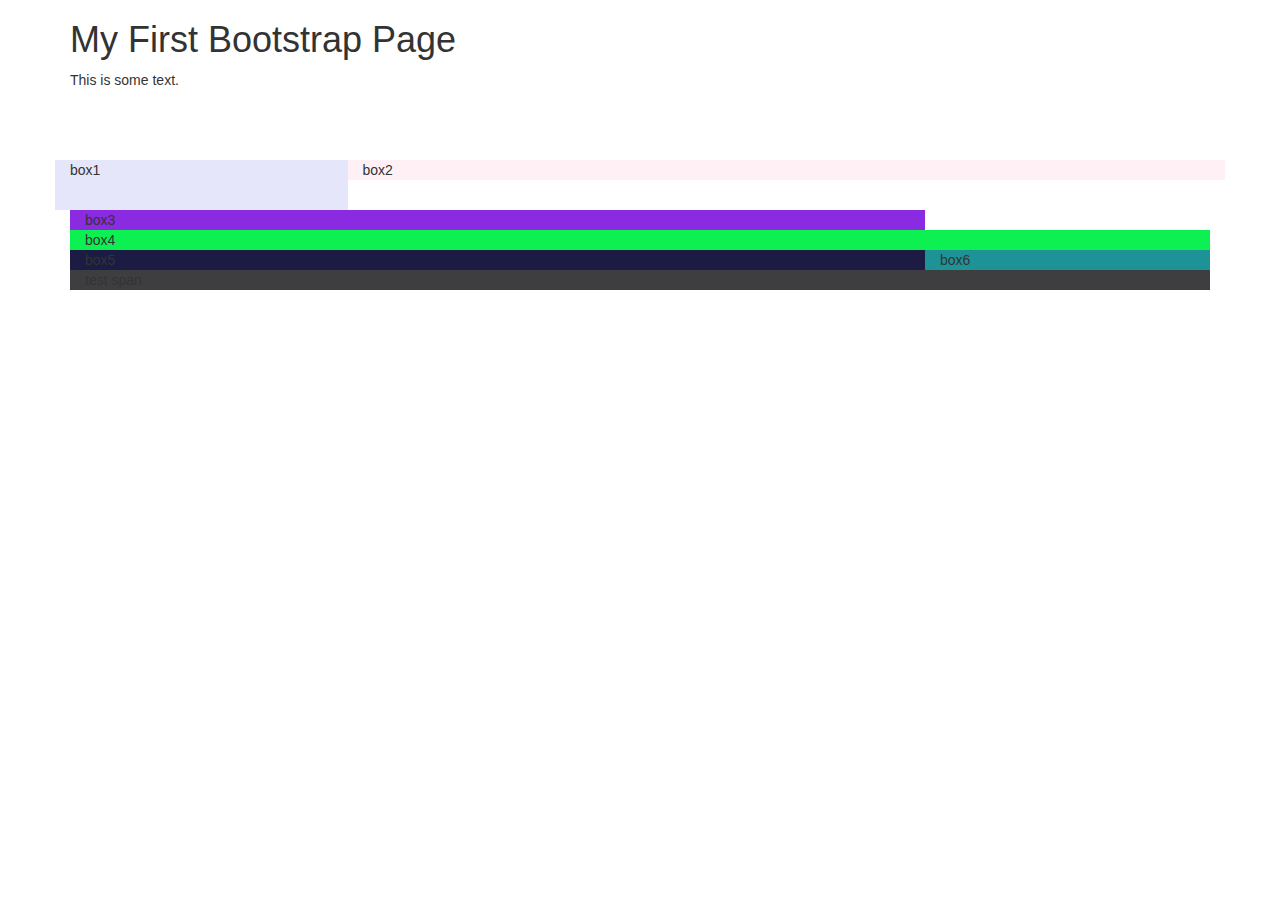
<file: Exercice Bootstrap/html/index.html>
<!DOCTYPE html>
<html lang="en">
<head>
    <meta charset="UTF-8">
    <meta http-equiv="X-UA-Compatible" content="IE=edge">
    <meta name="viewport" content="width=device-width, initial-scale=1.0">
    <title>Document</title>
    <link rel="stylesheet" href="/Exercice Bootstrap/css/style.css">
    <!-- Latest compiled and minified CSS -->
<link rel="stylesheet" href="https://maxcdn.bootstrapcdn.com/bootstrap/3.4.1/css/bootstrap.min.css">

<!-- jQuery library -->
<script src="https://ajax.googleapis.com/ajax/libs/jquery/3.6.0/jquery.min.js"></script>

<!-- Latest compiled JavaScript -->
<script src="https://maxcdn.bootstrapcdn.com/bootstrap/3.4.1/js/bootstrap.min.js"></script>

</head>
<body>
    <div class="container">
        <h1>My First Bootstrap Page</h1>
        <p>This is some text.</p>
      </div>
      <br>
      <br>
      <br>
    <div class="container">
    <div class="row">
            <div class="col-sm-3 toto" style="background-color:lavender;">box1</div> 
            <div class="col-sm-9" style="background-color:lavenderblush;">box2</div>
    </div>
            <div class="col-sm-9" style="background-color:blueviolet;">box3</div>
            <div class="col-sm-12" style="background-color:rgb(12, 241, 81);">box4</div>
            <div class="col-sm-9" style="background-color:rgb(27, 27, 68);">box5</div>
            <div class="col-sm-3" style="background-color:rgb(29, 147, 151);">box6</div>
            <div class="col-sm-12" style="background-color:rgb(62, 62, 65);">test span</div>  
    </div>
    

</body>
</html>
</file>
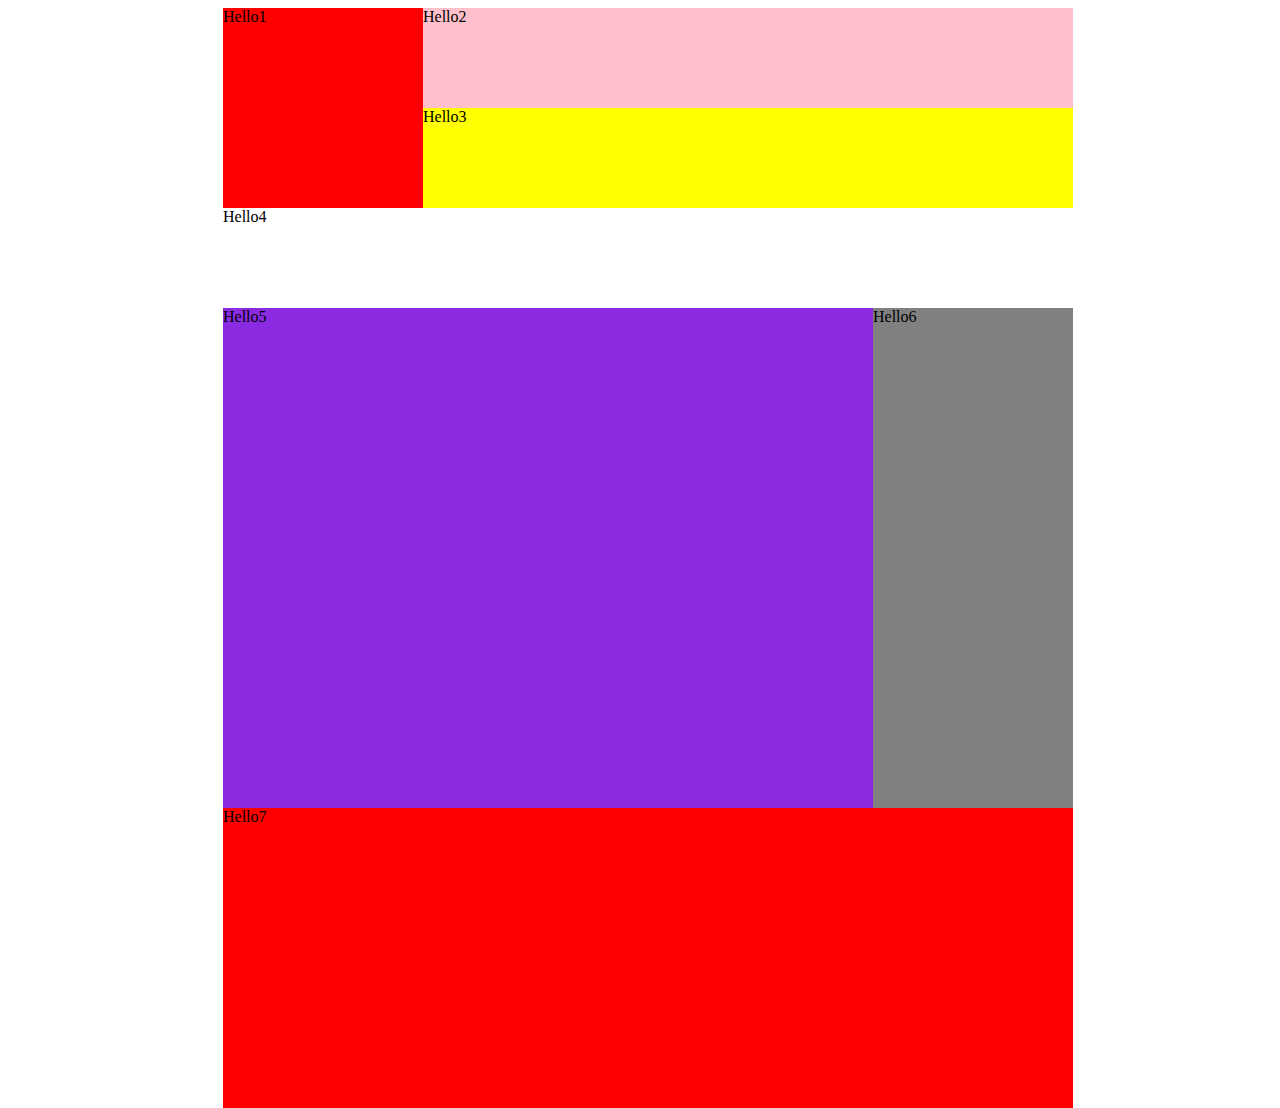
<file: Exercice Div + container/Html/index.html>
<!DOCTYPE html>
<html lang="en">
<head>
    <meta charset="UTF-8">
    <meta http-equiv="X-UA-Compatible" content="IE=edge">
    <meta name="viewport" content="width=device-width, initial-scale=1.0">
    <title>Document</title>
    <link rel="stylesheet" href="/Exercice Div + container/Css/style.css">
</head>
<body>

    <div class="container">
        <div class="box1"> Hello1 </div>
            <div class="box2"> Hello2 </div>
                <div class="box3"> Hello3 </div>
            <div class="box4"> Hello4 </div>
        <div class="box5"> Hello5 </div>
    <div class="box6"> Hello6 </div>
    <div class="box7"> Hello7 </div>
</div>
        
</body>
</html>
</file>
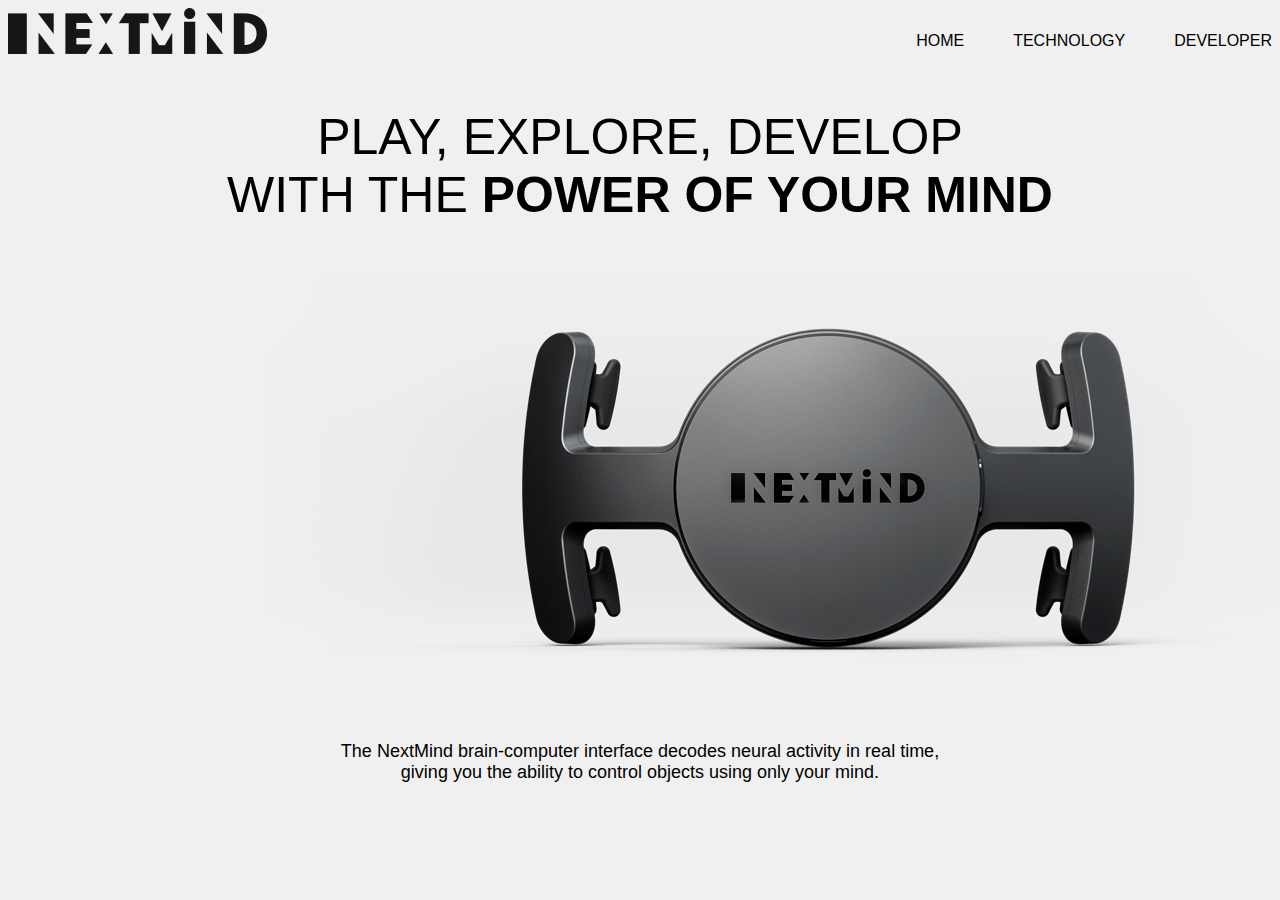
<file: Exercice NextMind/html/index.html>
<!DOCTYPE html>
<html lang="en">

<head>
    <meta charset="UTF-8">
    <meta http-equiv="X-UA-Compatible" content="IE=edge">
    <meta name="viewport" content="width=device-width, initial-scale=1.0">
    <title>NextMind</title>
    <link rel="stylesheet" href="/Exercice NextMind/css/style.css">
</head>


<body>
<div class="container">
    <header>
        <nav>
            <img src="/Exercice NextMind/images/ICO_NX_DARK.png" alt="Logo">
            <ul>
                <li>HOME</li>
                <li>TECHNOLOGY</li>
                <li>DEVELOPER</li>
            </ul>
            <p>
                PLAY, EXPLORE, DEVELOP
                <br>
                WITH THE <b>POWER OF YOUR MIND</b>
            </p>
            <div class="prototype">
                <img src="/Exercice NextMind/images/nextmind_front-e1649168830948.png" alt="prototype">
            </div>        
        </nav>
    <div class="endheader">
        <p>
            The NextMind brain-computer interface decodes neural activity in real time,
            <br> 
            giving you the ability to control objects using only your mind.
        </p>
    </div>
    </header>
</div>

</body>

</html>
</file>
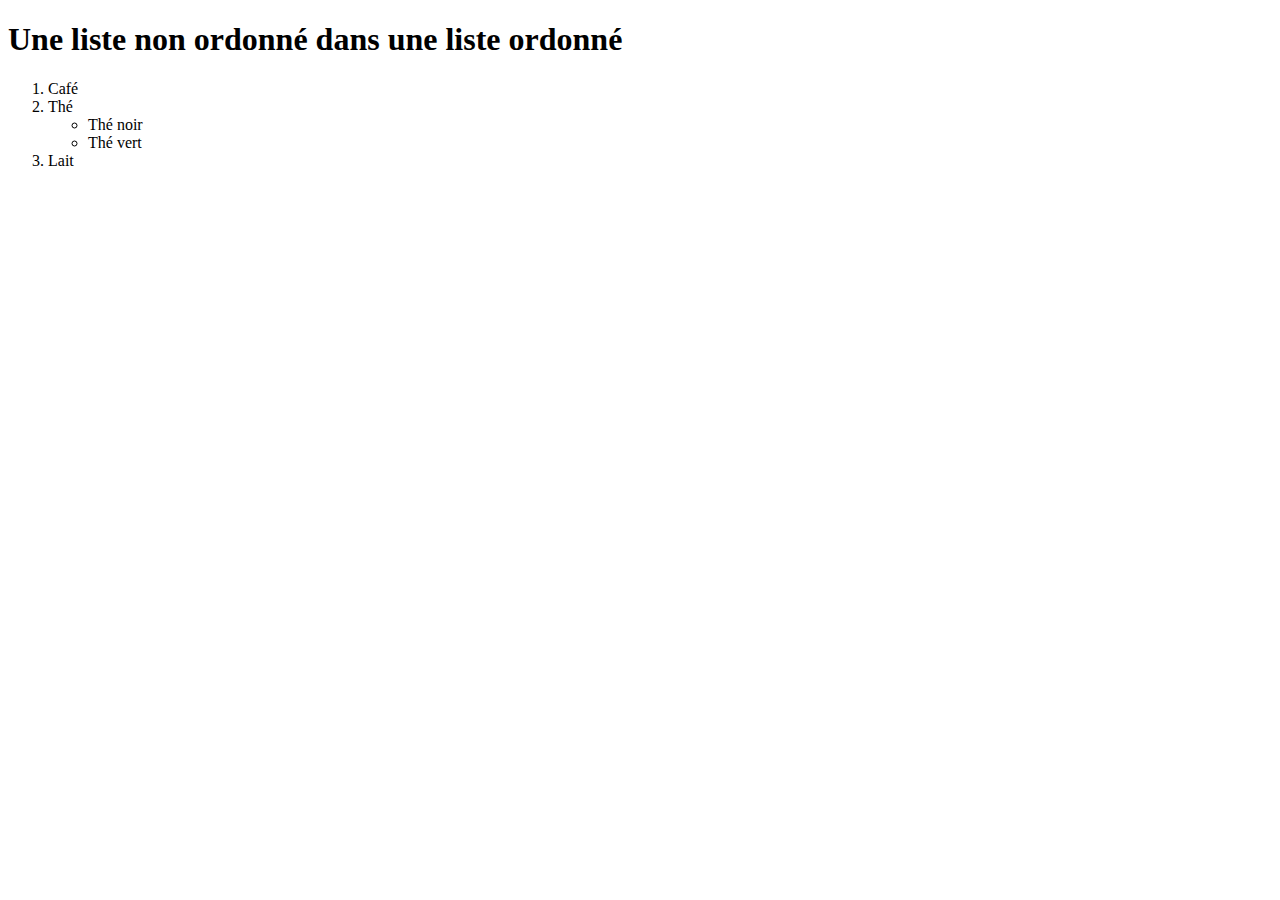
<file: Exercice liste non organisé/List organisé.html>
<!DOCTYPE html>
<html>
<body>

<h1>Une liste non ordonné dans une liste ordonné</h1>

<ol>
  <li>Café</li>
  <li>Thé
    <ul>
      <li>Thé noir</li>
      <li>Thé vert</li>
    </ul>
  </li>
  <li>Lait</li>
</ol>

</body>
</html>
</file>
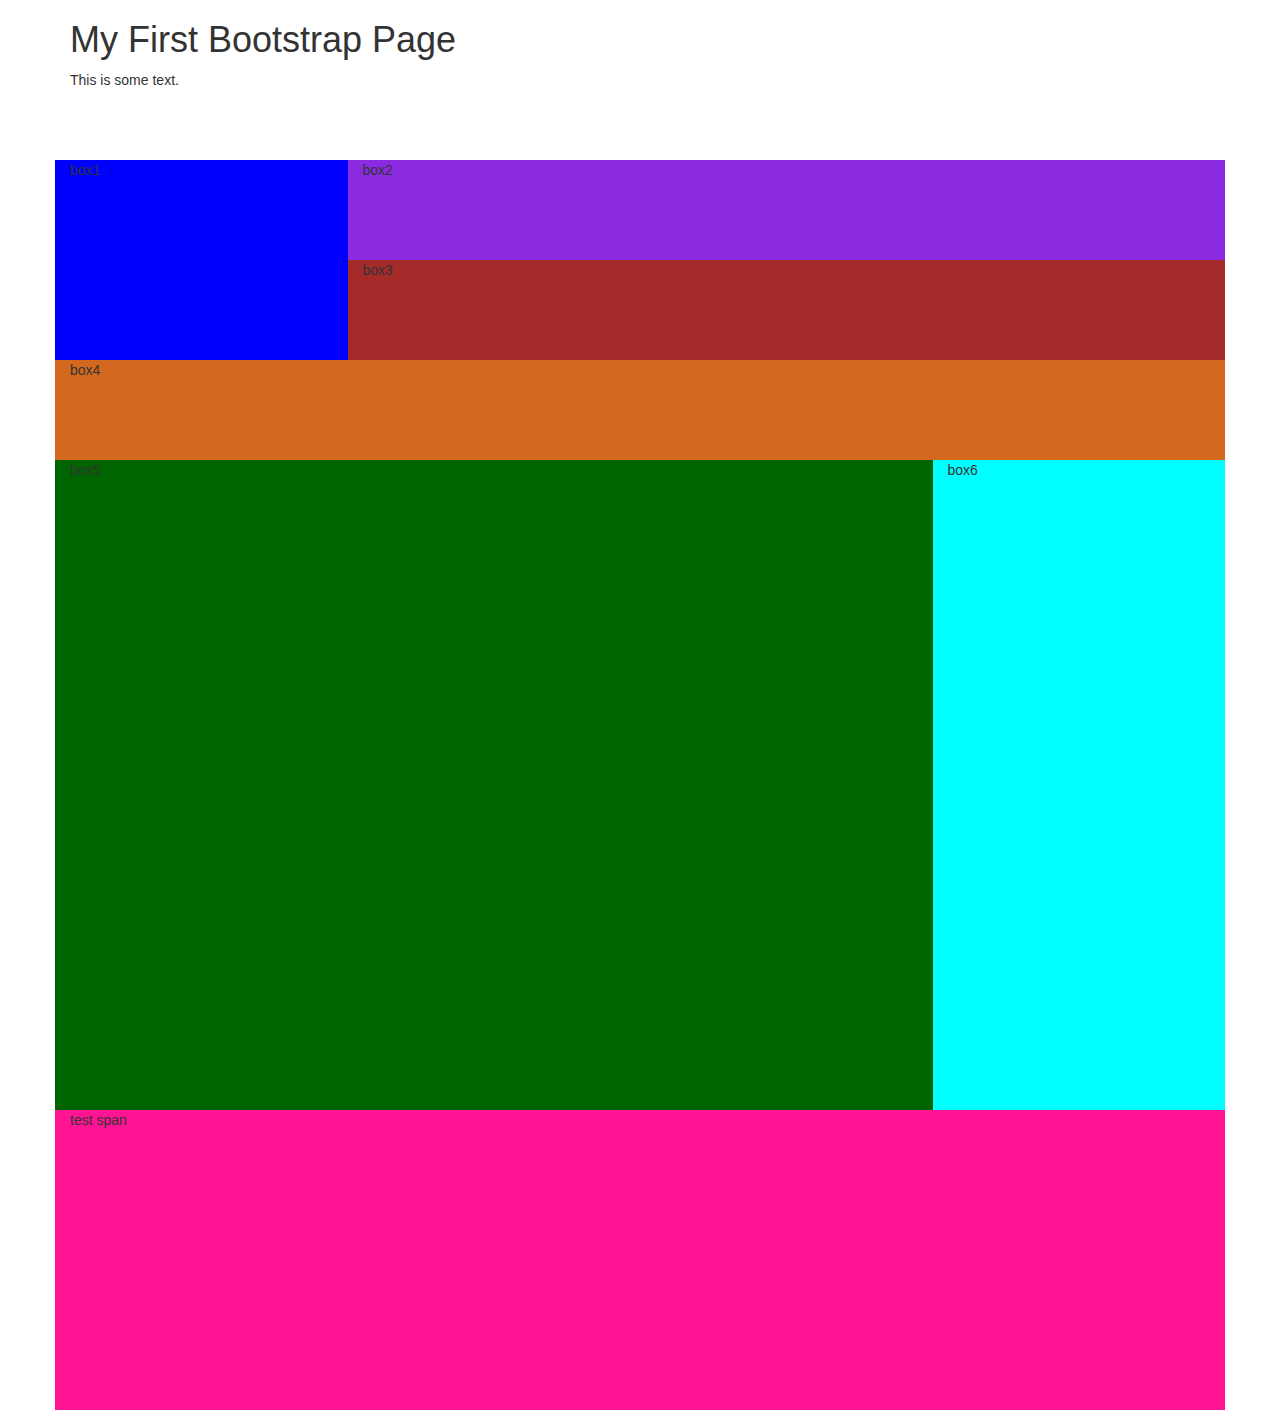
<file: Exercice Bootstrap/html/Div container Boostrap.html>
<!DOCTYPE html>
<html lang="en">
<head>
    <meta charset="UTF-8">
    <meta http-equiv="X-UA-Compatible" content="IE=edge">
    <meta name="viewport" content="width=device-width, initial-scale=1.0">
    <title>Document</title>
    <link rel="stylesheet" href="/Exercice Bootstrap/css/style2boostrap.css">
    <!-- Latest compiled and minified CSS -->
<link rel="stylesheet" href="https://maxcdn.bootstrapcdn.com/bootstrap/3.4.1/css/bootstrap.min.css">

<!-- jQuery library -->
<script src="https://ajax.googleapis.com/ajax/libs/jquery/3.6.0/jquery.min.js"></script>

<!-- Latest compiled JavaScript -->
<script src="https://maxcdn.bootstrapcdn.com/bootstrap/3.4.1/js/bootstrap.min.js"></script>

</head>
<body>
    <div class="container">
        <h1>My First Bootstrap Page</h1>
        <p>This is some text.</p>
      </div>
      <br>
      <br>
      <br>
    <div class="container">
    <div class="row">
            <div class="col-sm-3 a">box1</div> 
            <div class="col-sm-9 a1">box2</div>
            <div class="col-sm-9 a2">box3</div>
            <div class="col-sm-12 a3">box4</div>
            <div class="col-sm-9 a4">box5</div>
            <div class="col-sm-3 a5">box6</div>
            <div class="col-sm-12 a6">test span</div>
    </div>
</file>
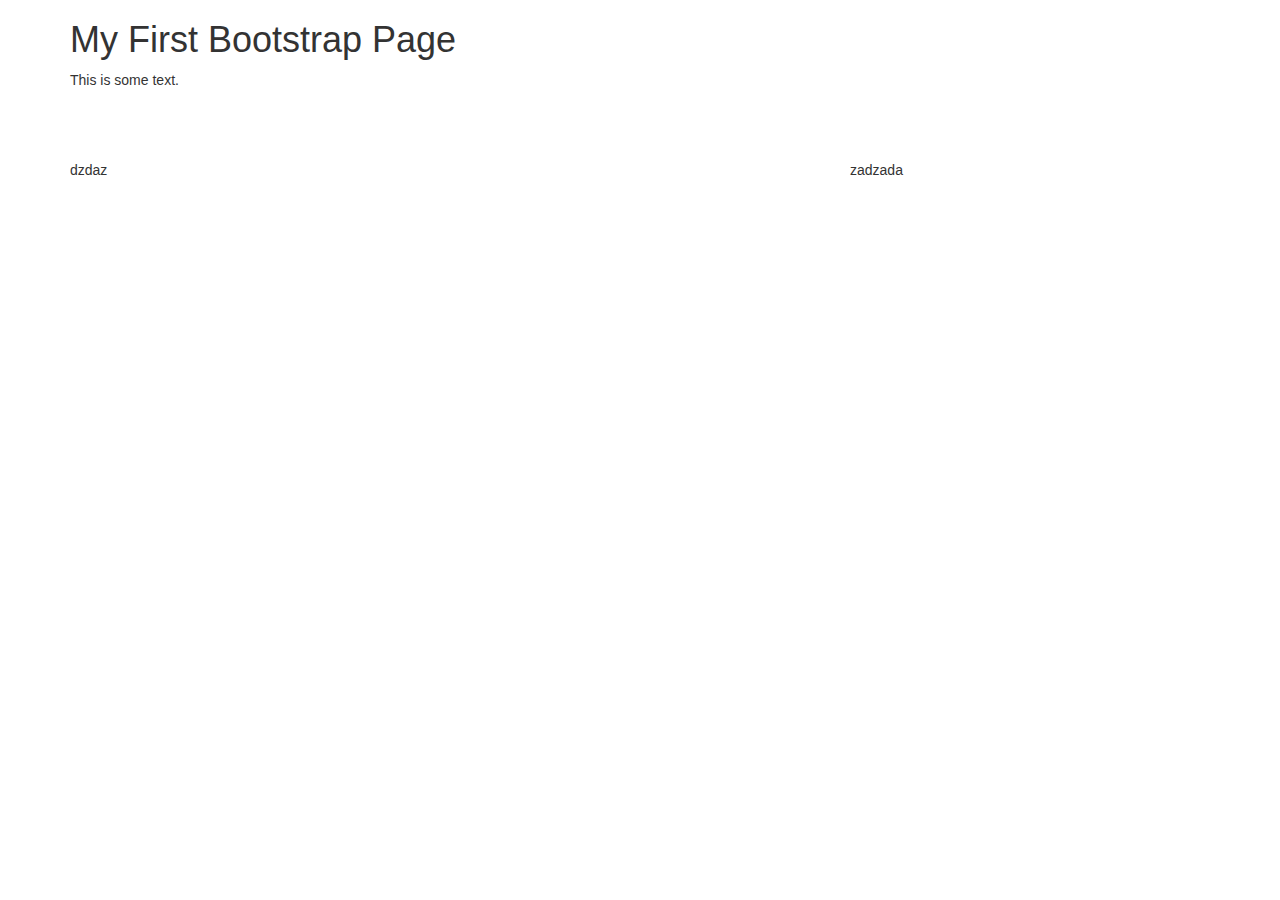
<file: Exercice Bootstrap/html/responsive.html>
<!DOCTYPE html>
<html lang="en">
<head>
    <meta charset="UTF-8">
    <meta http-equiv="X-UA-Compatible" content="IE=edge">
    <meta name="viewport" content="width=device-width, initial-scale=1.0">
    <title>Document</title>
    <link rel="stylesheet" href="/Exercice Bootstrap/css/style.css">
    <!-- Latest compiled and minified CSS -->
<link rel="stylesheet" href="https://maxcdn.bootstrapcdn.com/bootstrap/3.4.1/css/bootstrap.min.css">

<!-- jQuery library -->
<script src="https://ajax.googleapis.com/ajax/libs/jquery/3.6.0/jquery.min.js"></script>

<!-- Latest compiled JavaScript -->
<script src="https://maxcdn.bootstrapcdn.com/bootstrap/3.4.1/js/bootstrap.min.js"></script>

</head>
<body>
    <div class="container">
        <h1>My First Bootstrap Page</h1>
        <p>This is some text.</p>
      </div>
      <br>
      <br>
      <br><div class="container">
        <div class="row">
            <div class="col-12 col-sm-6 col-md-7 col-lg-8">dzdaz</div>
            <div class="col-12 col-sm-6 col-md-5 col-lg-4">zadzada</div>
        </div>
        </div>
        


    

</body>
</html>
</file>
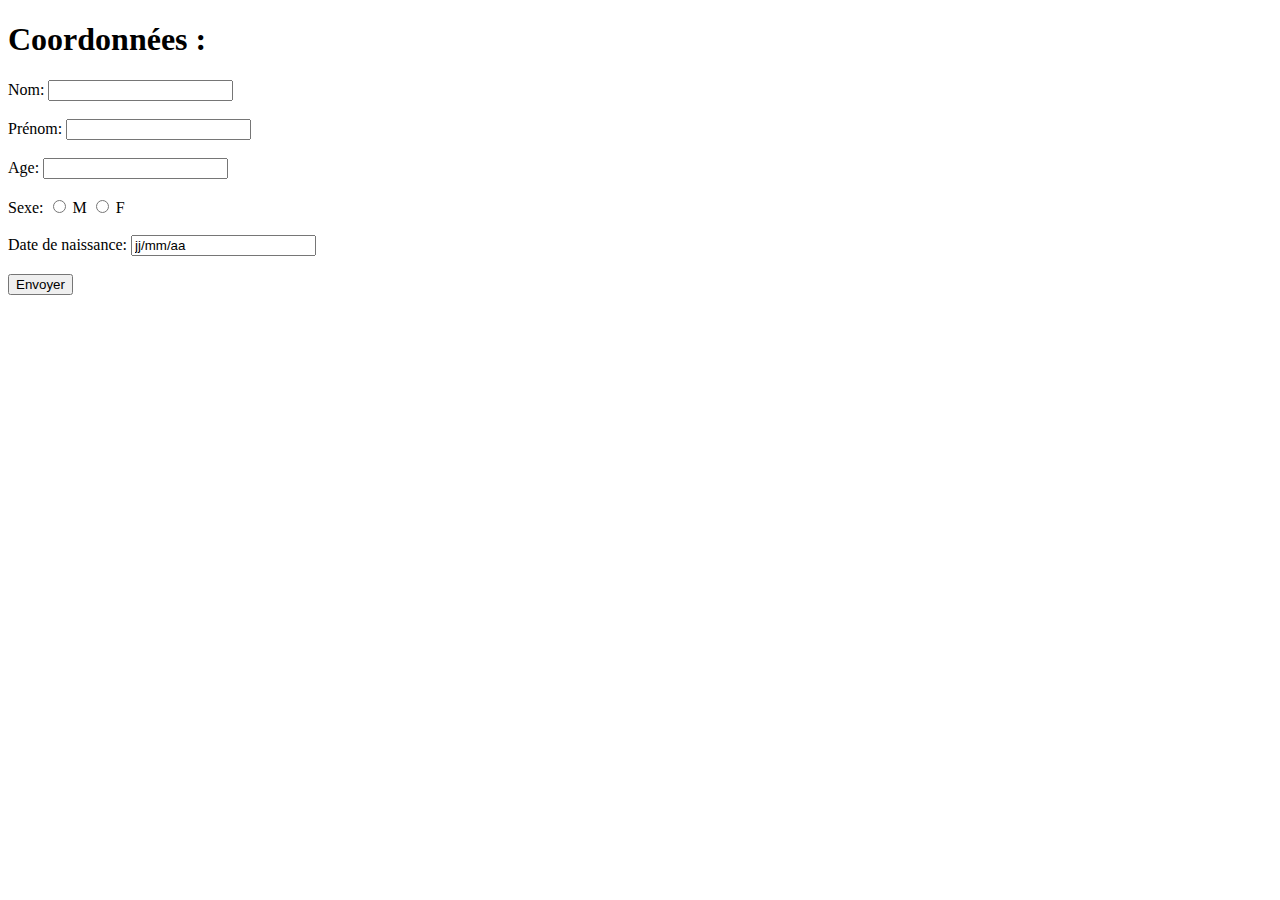
<file: Exercice Formulaire HTML/html/formulairebasique.html>
<!DOCTYPE html>
<html lang="en">

<head>
    <meta charset="UTF-8">
    <meta http-equiv="X-UA-Compatible" content="IE=edge">
    <meta name="viewport" content="width=device-width, initial-scale=1.0">
    <title>Document</title>
</head>

<body>

<h1>Coordonnées :</h1>

    <form>
        <label for="nom">Nom:</label>
        <input type="text" id="nom" value="">
        <br>
        <br>
        <label for="prenom">Prénom:</label>
        <input type="text" id="prenom" value="">
        <br>
        <br>
        <label for="age">Age:</label>
        <input type="text" id="age" value="">
        <br>
        <br>
        <label for="sexe">Sexe:</label>
        <input type="radio" id="sexe" value="M"> M
        <input type="radio" id="sexe" value=""> F
        <br>
        <br>
        <label for="birthdate">Date de naissance:</label>
        <input type="text" id="birthdate" value="jj/mm/aa">
        <br>
        <br>
        <input type="submit" id="submit" value="Envoyer">
    </form>




</body>

</html>
</file>
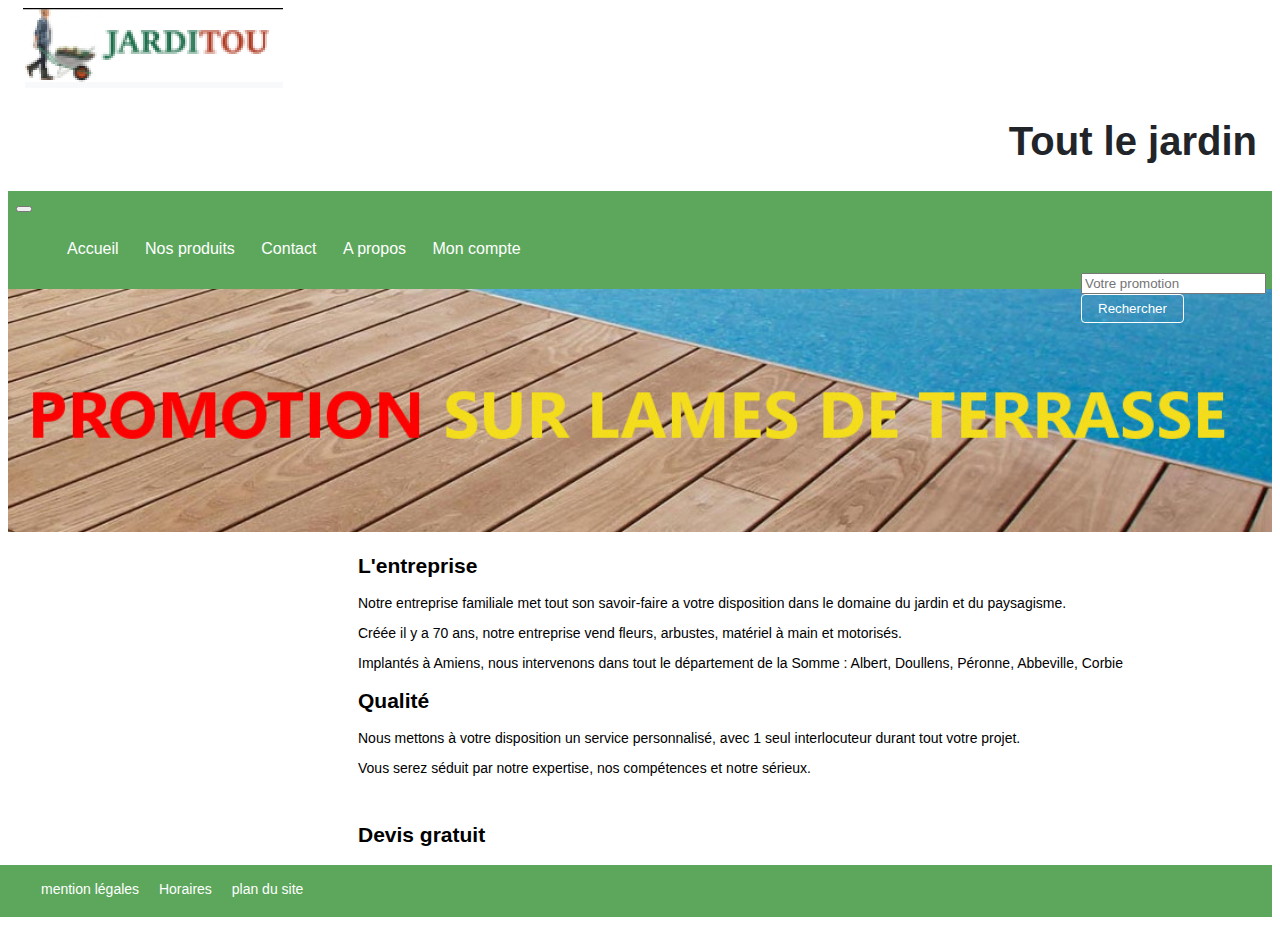
<file: Exercice Jarditou/html/Jarditout.html>
<!DOCTYPE html>
<html lang="en">

<head>
    <meta charset="UTF-8">
    <meta http-equiv="X-UA-Compatible" content="IE=edge">
    <meta name="viewport" content="width=device-width, initial-scale=1.0">
    <title>Document</title>
    <link rel="stylesheet" href="/Exercice Jarditou/css/style.css">
    <link href="https://cdn.jsdelivr.net/npm/bootstrap@5.0.2/dist/css/bootstrap.min.css" rel="stylesheet"
        integrity="sha384-EVSTQN3/azprG1Anm3QDgpJLIm9Nao0Yz1ztcQTwFspd3yD65VohhpuuCOmLASjC" crossorigin="anonymous">
    <script src="https://cdn.jsdelivr.net/npm/bootstrap@5.0.2/dist/js/bootstrap.bundle.min.js"
        integrity="sha384-MrcW6ZMFYlzcLA8Nl+NtUVF0sA7MsXsP1UyJoMp4YLEuNSfAP+JcXn/tWtIaxVXM"
        crossorigin="anonymous"></script>

</head>

<body>
    <header>
        <div class="row">
            <div class="col-2 logotitle">
                <img src="/Exercice Jarditou/img/logo.png" alt="logo">
            </div>
            <div class="col-10 pt-3 sitetitle">
                <h1>Tout le jardin</h1>
            </div>
        </div>
        <nav class="navbar navbar-expand-lg navbar-light bg-light">
            <div class="container-fluid">
                <a class="navbar-brand" href="#"></a>
                <button class="navbar-toggler" type="button" data-bs-toggle="collapse"
                    data-bs-target="#navbarSupportedContent" aria-controls="navbarSupportedContent"
                    aria-expanded="false" aria-label="Toggle navigation">
                    <span class="navbar-toggler-icon"></span>
                </button>
                <div class="collapse navbar-collapse" id="navbarSupportedContent">
                    <ul class="navbar-nav me-auto mb-2 mb-lg-0">
                        <li class="nav-item">
                            <a class="nav-menu" aria-current="page" href="#">Accueil</a>
                        </li>
                        <li class="nav-item">
                            <a class="nav-menu" href="#">Nos produits</a>
                        </li>
                        <li class="nav-item">
                            <a class="nav-menu" href="#">Contact</a>
                        </li>
                        <li class="nav-item">
                            <a class="nav-menu" href="#">A propos</a>
                        </li>
                        <li class="nav-item">
                            <a class="nav-menu" href="#">Mon compte</a>
                        </li>
                        </a>
                        <div class="rechercher">
                            <form class="d-flex">
                                <input class="form-control me-2" type="search" placeholder="Votre promotion"
                                    aria-label="Search">
                                <div class="bouton">
                                    <button class="button" type="submit">Rechercher</button>
                                </div>
                        </div>
                        </form>
                </div>
            </div>
        </nav>
        <div class="promo">
            <img class="promo" src="/Exercice Jarditou/img/promotion.jpg" alt="promo">
        </div>
    </header>

    <div class="centre">
        <h2>L'entreprise</h2>
        <p>Notre entreprise familiale met tout son savoir-faire a votre disposition dans le domaine du jardin et du
            paysagisme.</p>
        <p>Créée il y a 70 ans, notre entreprise vend fleurs, arbustes, matériel à main et motorisés.</p>
        <p>Implantés à Amiens, nous intervenons dans tout le département de la Somme : Albert, Doullens, Péronne,
            Abbeville, Corbie</p>
        <h2>Qualité</h2>
        <p>Nous mettons à votre disposition un service personnalisé, avec 1 seul interlocuteur durant tout votre
            projet.</p>
        <p>Vous serez séduit par notre expertise, nos compétences et notre sérieux.</p>
        <br>
        <h2>Devis gratuit</h2>
    </div>

    <footer>
        <div class="basdepage">
            <ul>
                <li>mention légales</li>
                <li>Horaires</li>
                <li>plan du site</li>
            </ul>
        </div>
    </footer>
</body>

</html>
</file>
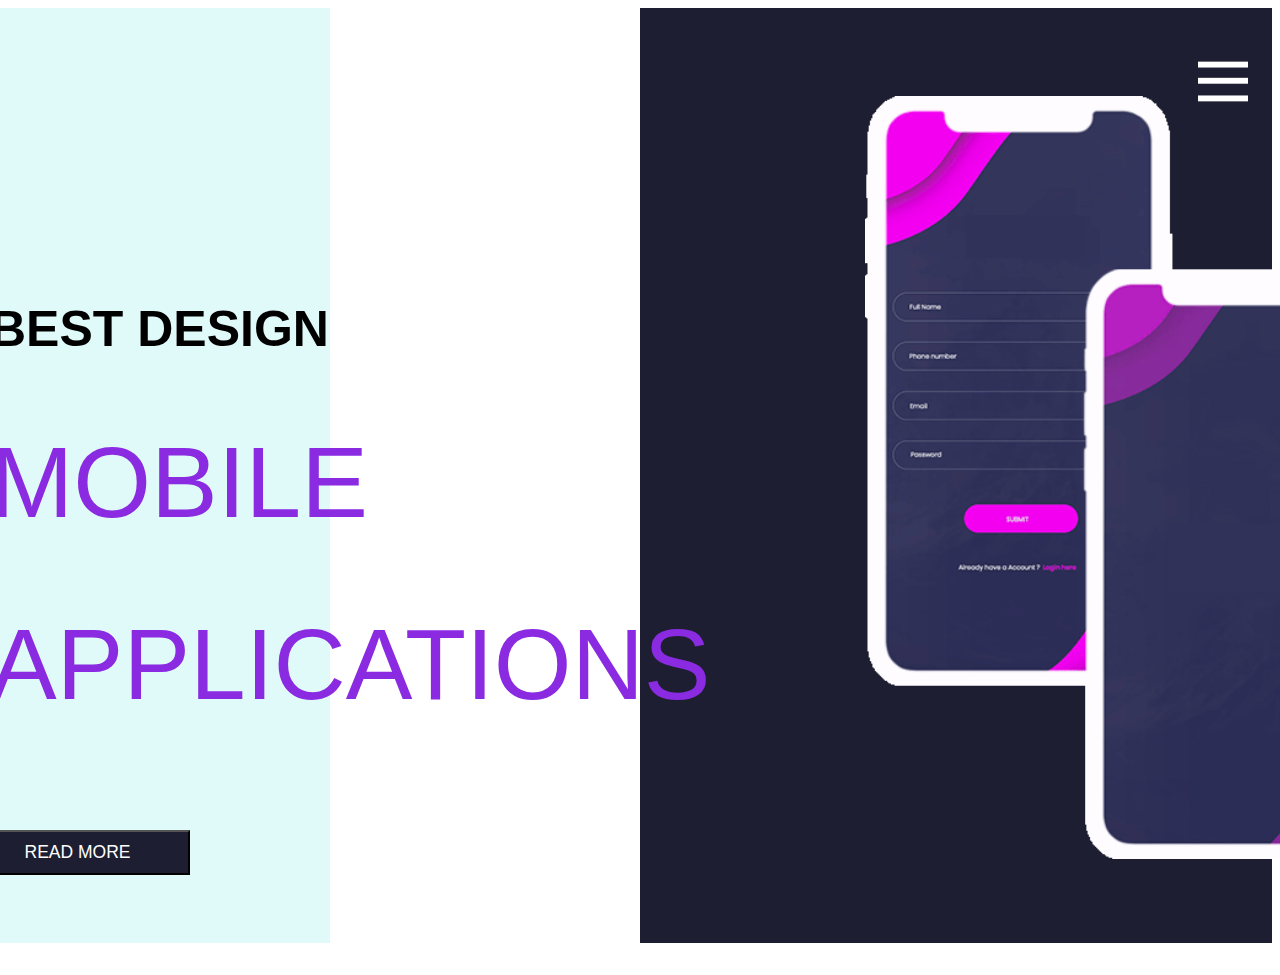
<file: Exercice Yolo html css responsive/html/m2.html>
<!DOCTYPE html>
<html lang="en">

<head>
    <meta charset="UTF-8">
    <meta http-equiv="X-UA-Compatible" content="IE=edge">
    <meta name="viewport" content="width=device-width, initial-scale=1.0">
    <!-- CSS only -->
    <link href="https://cdn.jsdelivr.net/npm/bootstrap@5.2.0-beta1/dist/css/bootstrap.min.css" rel="stylesheet"
        integrity="sha384-0evHe/X+R7YkIZDRvuzKMRqM+OrBnVFBL6DOitfPri4tjfHxaWutUpFmBp4vmVor" crossorigin="anonymous">
    <!-- JavaScript Bundle with Popper -->
    <script src="https://cdn.jsdelivr.net/npm/bootstrap@5.2.0-beta1/dist/js/bootstrap.bundle.min.js"
        integrity="sha384-pprn3073KE6tl6bjs2QrFaJGz5/SUsLqktiwsUTF55Jfv3qYSDhgCecCxMW52nD2"
        crossorigin="anonymous"></script>
    <link rel="stylesheet" href="/Exercice Yolo html css responsive/css/ma.css">
    <title>maquette2</title>
</head>

<body>
    <div class="container">
        <div class="box01">
            <div class="text0">
                <h2>BEST DESIGN</h2>
                <h1>MOBILE</h1>
                <h1>APPLICATIONS</h1>
            </div>
            <ol>
                <li></li>
                <li></li>
                <li></li>
            </ol>
            <div class="bouton">
                <button>READ MORE</button>
            </div>
        </div>
    </div>

    <div class="box02">
        <div id="wrap">
            <nav class="nav">
                <a href="#wrap" id="open">
                    <svg version="1.1" xmlns="http://www.w3.org/2000/svg" xmlns:xlink="http://www.w3.org/1999/xlink"
                        x="0px" y="0px" width="50px" height="75px" viewBox="0 0 34 27" enable-background="new 0 0 34 27"
                        xml:space="preserve">
                        <rect fill="#FFFFFF" width="34" height="4" />
                        <rect y="11" fill="#FFFFFF" width="34" height="4" />
                        <rect y="23" fill="#FFFFFF" width="34" height="4" />
                    </svg>
                </a>
                <a href="#" id="close">×</a>
            </nav>
            <div class="telimg">
                <img src="/Exercice Yolo html css responsive/img/slider-img.png" alt="phone" class="responsive">
            </div>
        </div>
    </div>
























</body>

</html>
</file>
<file: Exercice Bootstrap/css/style.css>
.toto{
    height: 50px;
}
</file>
<file: Exercice Div + container/Css/style.css>
.container {
width: 850px; height: 1000px;
margin: 0 auto;
}

.box1 {
background-color: red;
width: 200px; height: 200px;
float: left;
}

.box2 {
background-color: pink;
width: 650px; height: 100px;
float: right;
}

.box3 {
background-color: yellow;
width: 650px; height: 100px;
float: right;
}

.box4 {
    background-color: white;
    width: 850px; height: 100px;
    float: left;
}

.box5 {
    background-color: blueviolet;
    width: 650px; height: 500px;
    float: left;
}

.box6 {
background-color: grey;
width: 200px; height: 500px;
float: right;
}

.box7 {
background-color: rgb(255, 0, 0);
width: 850px; height:300px;
float: left;
}

body{
    width: 100%;
}

@media only screen and (max-width: 620px) {
    /* For mobile phones: */
    .box1, .box2, .box3, .box4, .box5, .box6, .box7 {
      width: 100%;
    }
}
</file>
<file: Exercice NextMind/css/style.css>
body {
    background-color: #f0f0f0;
}

ul {
    float: right;
}

li {
    font-family: -apple-system, BlinkMacSystemFont, 'Segoe UI', Roboto, Oxygen, Ubuntu, Cantarell, 'Open Sans', 'Helvetica Neue', sans-serif;
    margin: 0;
    display: inline-block;
    padding: 8px 0 8px 45px;
    font-weight: 500;
}

nav p {
    font-size: 50px;
    text-align: center;
    font-family: -apple-system, BlinkMacSystemFont, 'Segoe UI', Roboto, Oxygen, Ubuntu, Cantarell, 'Open Sans', 'Helvetica Neue', sans-serif;
}

.prototype {
    display: block;
    margin-left: auto;
    margin-right: auto;
    width: 60%;
}

.endheader {
    font-size: 18px;
    text-align: center;
    font-family: -apple-system, BlinkMacSystemFont, 'Segoe UI', Roboto, Oxygen, Ubuntu, Cantarell, 'Open Sans', 'Helvetica Neue', sans-serif;
    padding: 30px;
}
</file>
<file: Exercice Bootstrap/css/style2boostrap.css>
.a {
    background-color: blue;
    height: 200px;
}

.a1{
    background-color: blueviolet;
    height: 100px;
}

.a2{
    background-color: brown;
    height: 100px;
}

.a3{
    background-color: chocolate;
    height: 100px;
}

.a4{
    background-color: darkgreen;
    height: 650px;
}

.a5{
    background-color: aqua;
    height: 650px;
}

.a6{
    background-color: deeppink;
    height: 300px;
}
</file>
<file: Exercice Jarditou/css/style.css>
body {
    font-family: -apple-system, BlinkMacSystemFont, "Segoe UI", Roboto, "Helvetica Neue", Arial, "Noto Sans", sans-serif, "Apple Color Emoji", "Segoe UI Emoji", "Segoe UI Symbol", "Noto Color Emoji";
    
}

.row {
    padding-right: 15px;
    padding-left: 15px;
}

.sitetitle {
    color: #212529;
    font-size: 20px;
    text-align: right !important;

}

ul li {
    display: inline-block;
    /* affichage en ligne */
    padding: 4px 8px;
}

.container-fluid {
    background-color: #5DA75D;
    padding: 4px 8px;
}

.nav-menu {
    color: white;
    text-decoration: none;
}

.nav-item {
    padding: 11px;
}

.button {
    color: white;
    background-color: transparent;
    border: 1px solid;
    vertical-align: middle;
    display: inline-block;
    text-align: center;
    border-radius: 0.25rem;
    padding: 0.4rem 1rem;
}

.navbar {
    padding-bottom: 0 !important;
    padding-top: 0 !important;
}

.rechercher {
    position: absolute;
    right: 0px;
    padding: 4px;
    margin-right: 10px;
}

.promo {
    width: 100%;
}

.centre {
    margin-left: 350px;
    font-size: 14px;
}

.basdepage {
    background-color: #5DA75D;
    padding-bottom: 2px;
    color: white;
    margin-left: -15px;
    font-size: 14px;
    display: block;
    height: 50px;
    line-height: 40px;
}
</file>
<file: Exercice Yolo html css responsive/css/ma.css>
.box01 {
    background-color: rgb(224, 250, 250);
    width: 50%;
    float: left;
    height: 935px;
    position: absolute;
    right: 950px;
}

.box02 {
    background-color: #1d1e31;
    float: right;
    width: 50%;
    height: 935px;
}

h1 {
    font-size: 100px;
    color: blueviolet;
    font-weight: 350;
    font-family: 'Roboto', sans-serif;
}

h2 {
    font-size: 50px;
    font-family: 'Roboto', sans-serif;
}

#open,
#close {
    height: 44px;
    text-align: right;
    display: block;
    margin-right: -30px;
}

#wrap:target #open,
#wrap:not(:target) #close {
    display: none;
}

#wrap:target #open {
    display: none;
}

.nav a {
    color: white;
    text-decoration: none;
    display: block;
    position: absolute;
    right: 60px;
    top: 42px;
    padding: 2px;
    margin-right: 5px;
}

.nav {
    padding: 12.5px;
}

.text0 {
    position: relative;
    top: 250px;
    left: 300px;
}

ol {
    list-style-position: outside;
    list-style-type: square;
}

li {
    font-size: 600%;
    margin-left: 200px;
    height: 50px;
    margin-bottom: 12.5px;
}

button {
    background-color: #1d1e31;
    color: white;
    height: 45px;
    width: 225px;
font-size: 17.5px;
margin: 100px;
margin-left: 275px;
}

img {
    width: 175%;
    object-fit: contain;
    margin-left: 225px;
    margin-top: 62.5px;
   }
   .telimg {
    height: 600px;
    width: 150px; 
   }

   .responsive {
    width: 350%;
    height: auto;
  }
</file>
